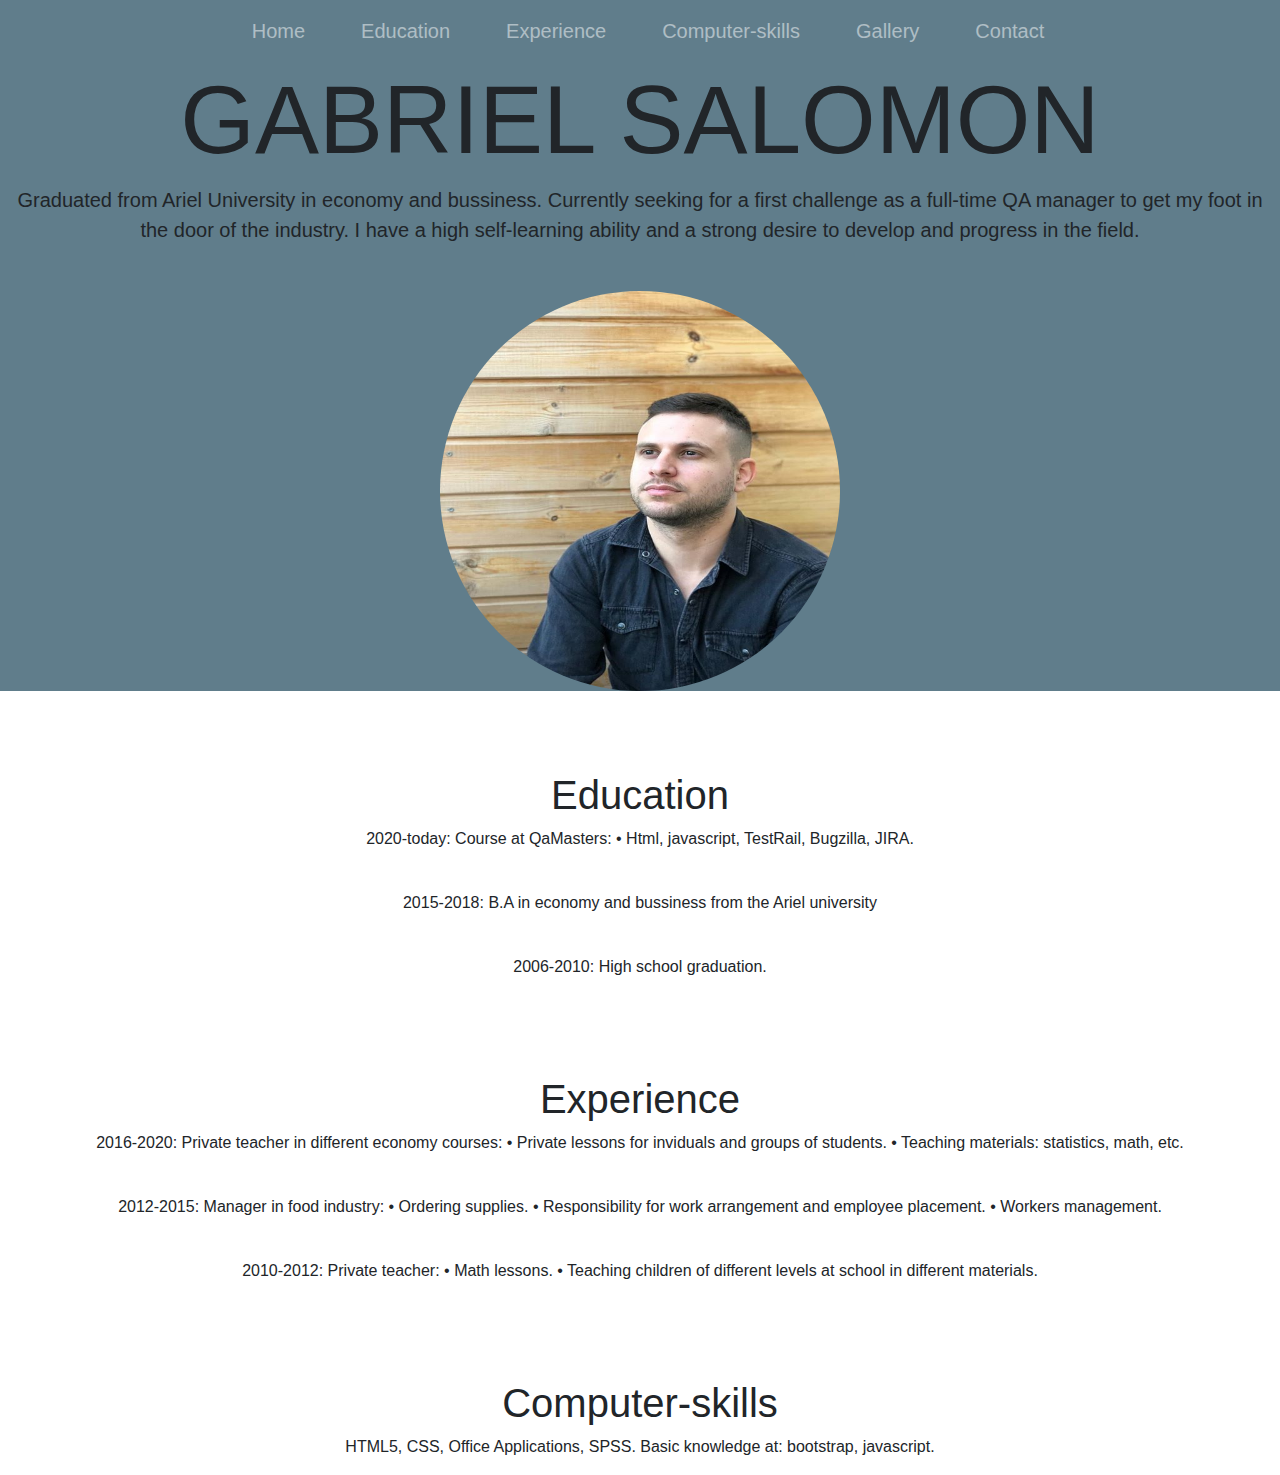
<file: index.html>
<!DOCTYPE html>
<html lang="en" dir="ltr">
  <head>
    <!-- css -->
    <link rel="stylesheet" href="css\styles.css"
    <!-- bootstrap -->
    <link rel="stylesheet" href="https://maxcdn.bootstrapcdn.com/bootstrap/4.5.0/css/bootstrap.min.css">
<script src="https://ajax.googleapis.com/ajax/libs/jquery/3.5.1/jquery.min.js"></script>
<script src="https://cdnjs.cloudflare.com/ajax/libs/popper.js/1.16.0/umd/popper.min.js"></script>
<script src="https://maxcdn.bootstrapcdn.com/bootstrap/4.5.0/js/bootstrap.min.js"></script>
    <meta charset="utf-8">
    <title></title>
  </head>
  <body>
    <section id="header">
    <div class="container-fluid">

        <!-- Nav Bar -->
        <nav class="navbar  navbar-expand-lg navbar-dark">
          <a class="navbar-brand" href=""></a>
          <button class="navbar-toggler" type="button" data-toggle="collapse" data-target="#navbarSupportedContent" aria-controls="navbarSupportedContent" aria-expanded="false" aria-label="Toggle navigation">
            <span class="navbar-toggler-icon"></span>
          </button>
          <div class="collapse navbar-collapse" id="navbarSupportedContent">
            <ul class="navbar-nav ml-auto mr-auto">
              <li class="nav-item">
                <a class="nav-link" href="#">Home</a>
              </li>
              <li class="nav-item">
               <a class="nav-link" href="#Education">Education</a>
              </li>
              <li class="nav-item">
                <a class="nav-link" href="#Experience">Experience</a>
              </li>
                <li class="nav-item">
                  <a class="nav-link" href="#Computer-skills">Computer-skills</a>
              </li>
              <li class="nav-item">
                <a class="nav-link" <link rel="stylesheet" href="Gallery.html">Gallery</a>
            </li>
            <li class="nav-item">
              <a class="nav-link" <link rel="stylesheet" href="contact.html">Contact</a>
          </li>
            </ul>
          </div>
        </nav>
        <div class="header-brand">
          <h1 class="display-1">GABRIEL SALOMON</h1>
          <p class="lead">Graduated from Ariel University in economy and bussiness.
Currently seeking for a first challenge as a full-time QA manager to get my foot in the door of the industry. I have a high self-learning ability and a strong desire to develop and progress in the field.
</p>
          <img class="image-gabi" src="images\gabi.png" alt="">
        </div>
    </section>
    <section id="Education">
      <h1>Education</h1>
      <p>
        2020-today:
       Course at QaMasters:
       •	Html, javascript, TestRail, Bugzilla, JIRA.
     </p>
     <br>
     <p>
2015-2018:
       B.A in economy and bussiness from the Ariel university
     </p>
     <br>
     <p>
2006-2010:
       High school graduation.
      </p>
    </section>
    <section id="Experience">
      <h1>Experience</h1>
      <p>
      2016-2020:
       Private teacher in different economy courses:
•	Private lessons for inviduals and groups of students.
•	Teaching materials: statistics, math, etc.
</p>
<br>
<p>
2012-2015:
     Manager in food industry:
•	Ordering supplies.
•	Responsibility for work arrangement and employee placement.
•	Workers management.
</p>
<br>
<p>
2010-2012:
       Private teacher:
•	Math lessons.
•	Teaching children of different levels at school in different materials.
</p>
    </section>
    <section id="Computer-skills">
      <h1>Computer-skills</h1>
      <p>
      HTML5, CSS, Office Applications, SPSS.
Basic knowledge at: bootstrap, javascript.
</p>
    </section>
  </body>
</html>
</file>
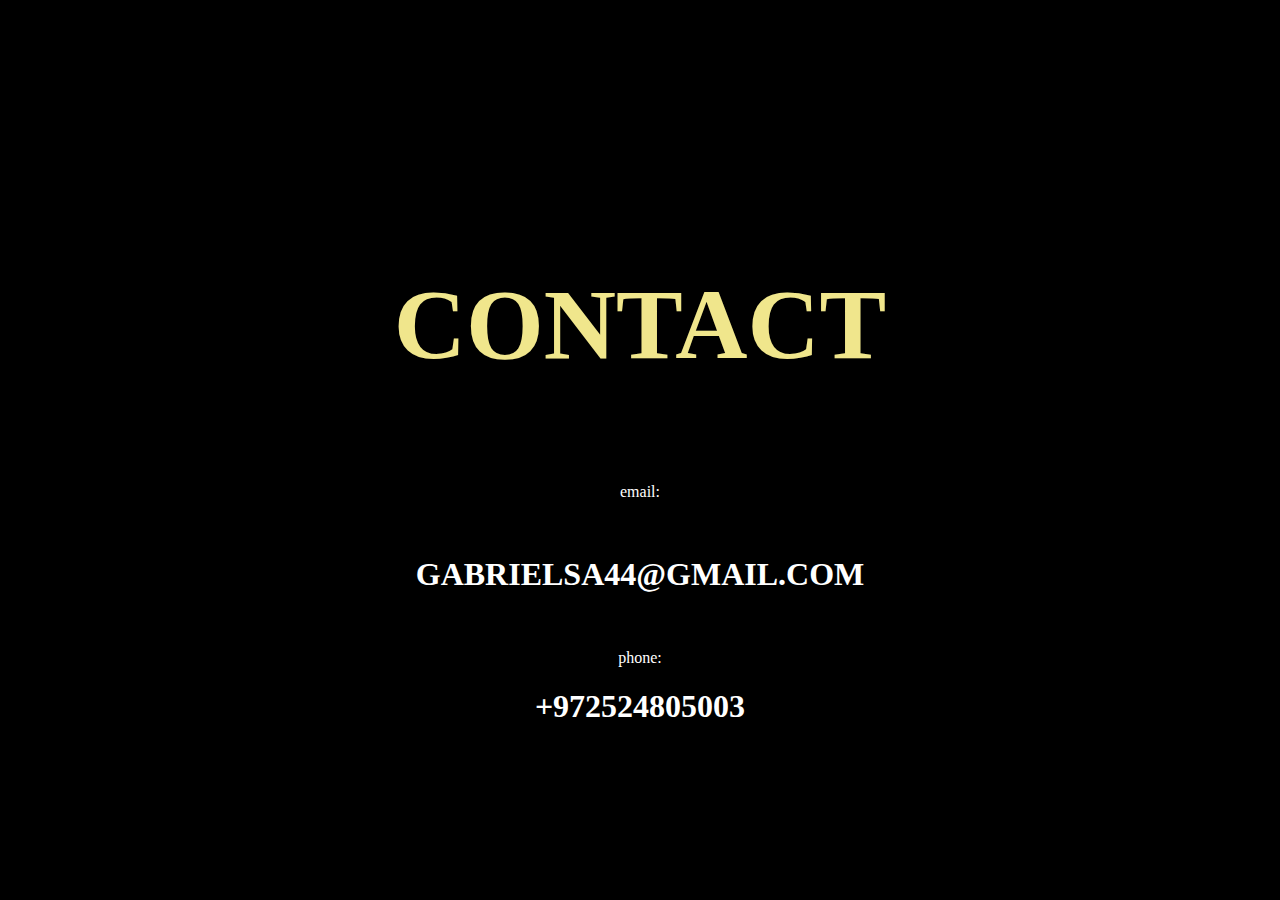
<file: contact.html>
<!DOCTYPE html>
<html lang="en" dir="ltr">
  <head>
    <!-- css -->
    <link rel="stylesheet" href="css\styles.css"
    <meta charset="utf-8">
    <title></title>
  </head>
  <body style="background-color:black;">
<h1 class="contact">CONTACT</h1>
<br>
<section id="details">
<p>email:</p>
<br>
<h1>GABRIELSA44@GMAIL.COM</h1>
<br>
<p>phone:</p>
<h1>+972524805003</h1>
</section>
  </body>
</html>
</file>
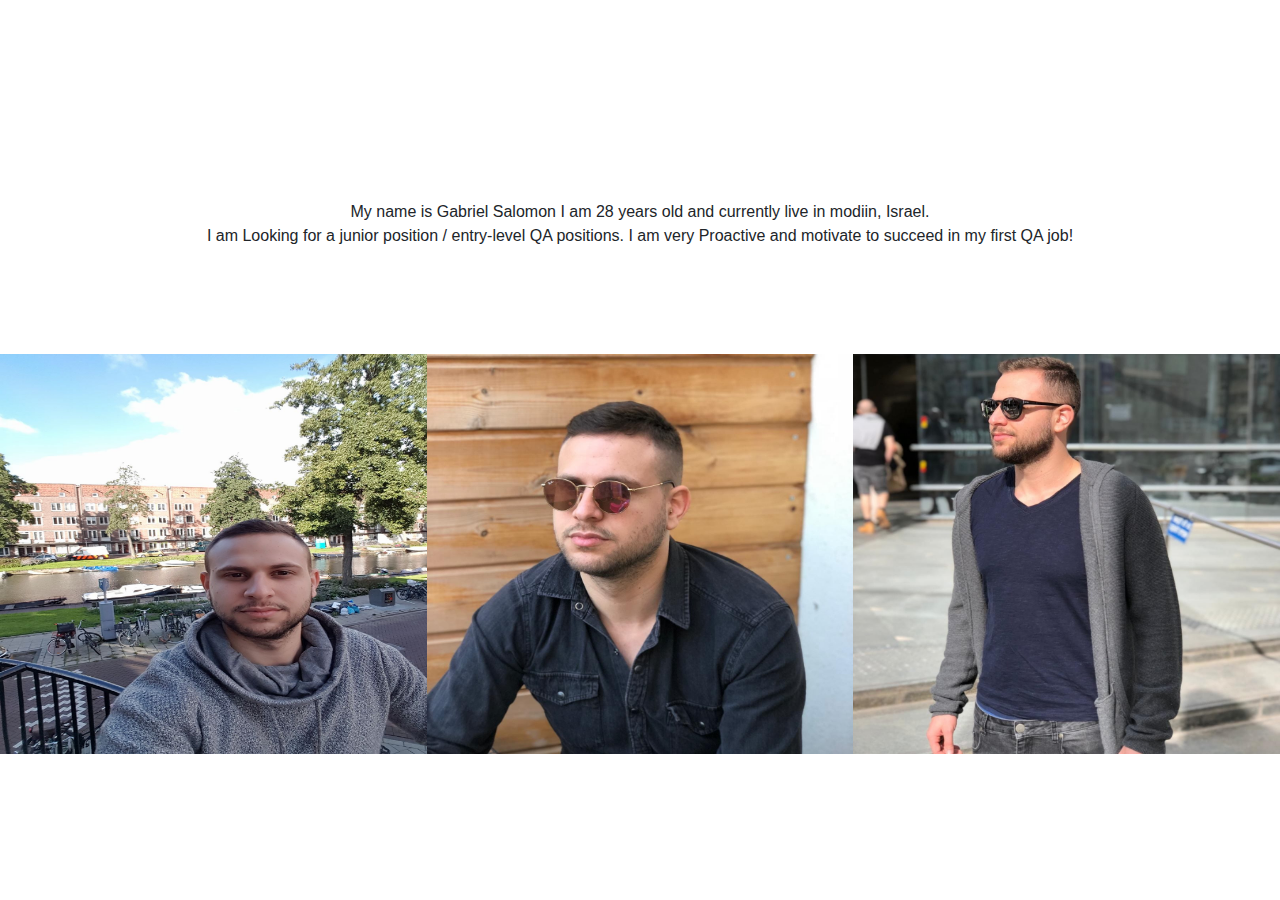
<file: Gallery.html>
<!DOCTYPE html>
<html lang="en" dir="ltr">
  <head>
    <!-- css -->
    <link rel="stylesheet" href="css\styles.css"
    <!-- bootstrap -->
    <link rel="stylesheet" href="https://maxcdn.bootstrapcdn.com/bootstrap/4.5.0/css/bootstrap.min.css">
<script src="https://ajax.googleapis.com/ajax/libs/jquery/3.5.1/jquery.min.js"></script>
<script src="https://cdnjs.cloudflare.com/ajax/libs/popper.js/1.16.0/umd/popper.min.js"></script>
<script src="https://maxcdn.bootstrapcdn.com/bootstrap/4.5.0/js/bootstrap.min.js"></script>
    <meta charset="utf-8">
    <title></title>
  </head>
  <body>
    <div class="head">
    <p class="p1">My name is Gabriel Salomon I am 28 years old and currently live in modiin, Israel.</p>
    <p>I am Looking for a junior position / entry-level QA positions.
I am very Proactive and motivate to succeed in my first QA job!</p>
</div>
<div class="pic-div">
<img class="image-gabriel" src="images\gabi1.jpg" alt="gabi1">
<img class="image-gabriel" src="images\gabi2.jpg" alt="gabi2">
<img class="image-gabriel" src="images\gabi3.jpg" alt="gabi3">
</div>
  </body>
</html>
</file>
